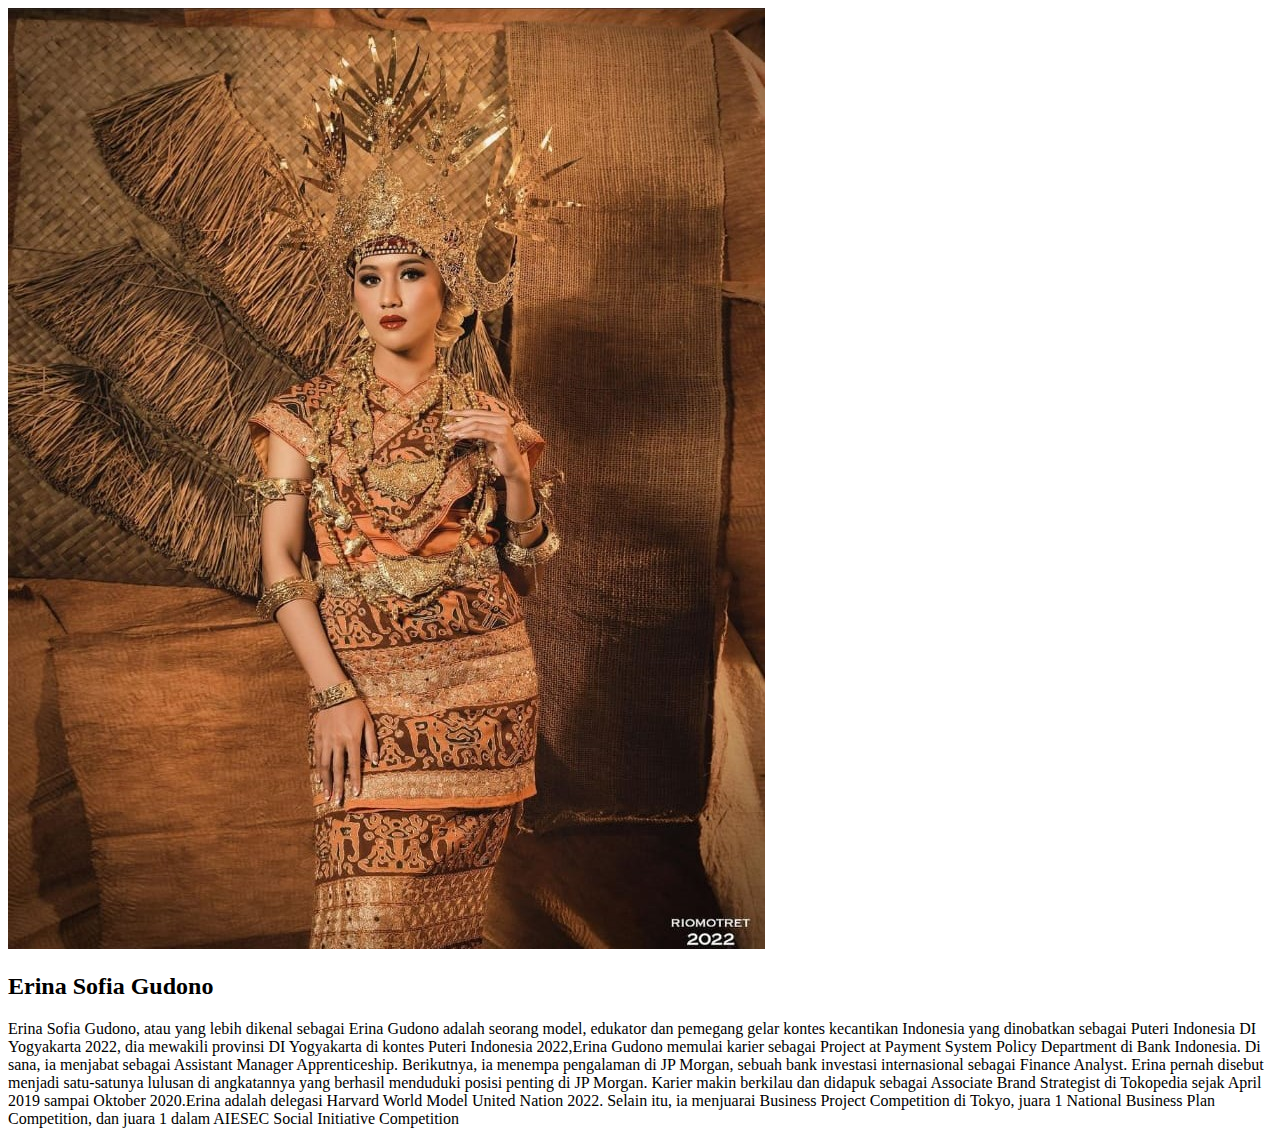
<file: erina.html>
<!DOCTYPE html>
<html lang="en">
<head>
    <meta charset="UTF-8">
    <meta http-equiv="X-UA-Compatible" content="IE=edge">
    <meta name="viewport" content="width=device-width, initial-scale=1.0">
    <title>Document</title>
</head>
<body>
    <img src="erina.jpeg" alt="Workplace" usemap="#workmap">
    <h2>Erina Sofia Gudono</h2>
    <p>Erina Sofia Gudono, atau yang lebih dikenal sebagai Erina Gudono adalah seorang model, edukator dan pemegang gelar kontes kecantikan Indonesia
         yang dinobatkan sebagai Puteri Indonesia DI Yogyakarta 2022, dia mewakili provinsi DI Yogyakarta di kontes Puteri Indonesia 2022,Erina Gudono memulai karier sebagai Project at Payment System Policy Department di Bank Indonesia. Di sana, ia menjabat sebagai Assistant Manager Apprenticeship. Berikutnya, ia menempa pengalaman di JP Morgan, sebuah bank investasi internasional sebagai Finance Analyst. Erina pernah disebut menjadi satu-satunya lulusan di angkatannya yang berhasil menduduki posisi penting di JP Morgan. 
         Karier makin berkilau dan didapuk sebagai Associate Brand Strategist di Tokopedia sejak April 2019 sampai Oktober 2020.Erina adalah delegasi Harvard World Model United Nation 2022. Selain itu, ia menjuarai Business Project Competition di Tokyo,
          juara 1 National Business Plan Competition, dan juara 1 dalam AIESEC Social Initiative Competition</p>
</body>
</html>
</file>
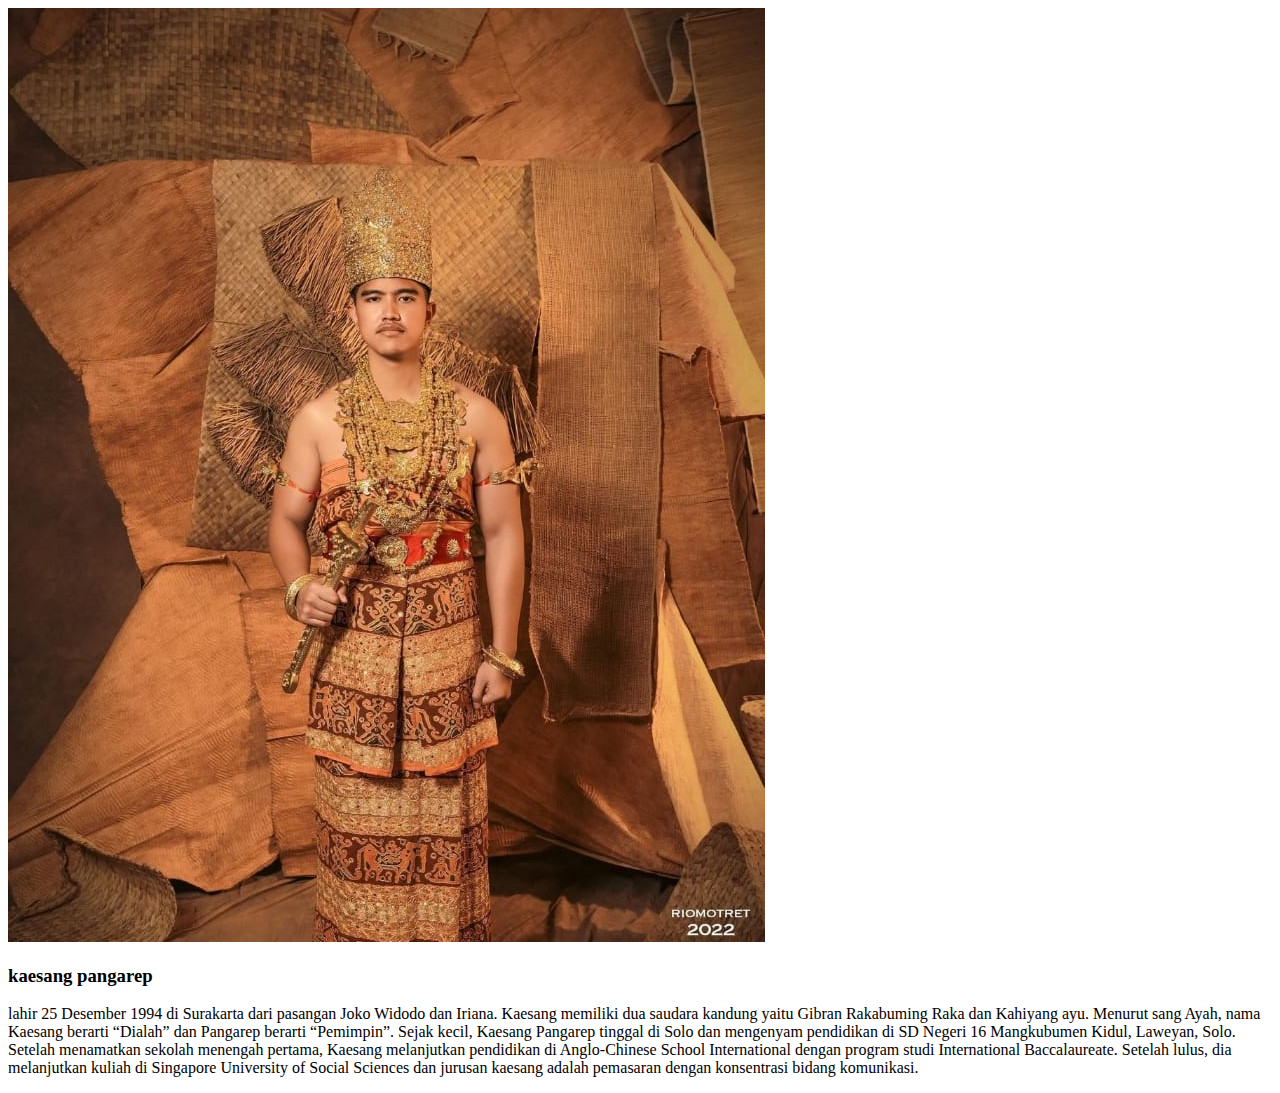
<file: kaesang.html>
<!DOCTYPE html>
<html lang="en">
<head>
    <meta charset="UTF-8">
    <meta http-equiv="X-UA-Compatible" content="IE=edge">
    <meta name="viewport" content="width=device-width, initial-scale=1.0">
    <title>Document</title>
</head>
<body>
    <img src="kaesang.jpeg" alt="Workplace" usemap="#workmap">
    <h3>kaesang pangarep</h3> 
    <p> lahir 25 Desember 1994 di Surakarta dari pasangan Joko Widodo dan Iriana. Kaesang memiliki dua saudara kandung yaitu Gibran Rakabuming Raka dan Kahiyang ayu. Menurut sang Ayah, nama Kaesang berarti “Dialah” dan Pangarep berarti “Pemimpin”. Sejak kecil, Kaesang Pangarep tinggal di Solo dan mengenyam pendidikan di SD Negeri 16 Mangkubumen Kidul, Laweyan, Solo. Setelah menamatkan sekolah menengah pertama, Kaesang melanjutkan pendidikan di Anglo-Chinese School International dengan program studi International Baccalaureate. Setelah lulus,
         dia melanjutkan kuliah di Singapore University of Social Sciences dan jurusan kaesang adalah pemasaran dengan konsentrasi bidang komunikasi.</p>
</body>
</html>
</file>
